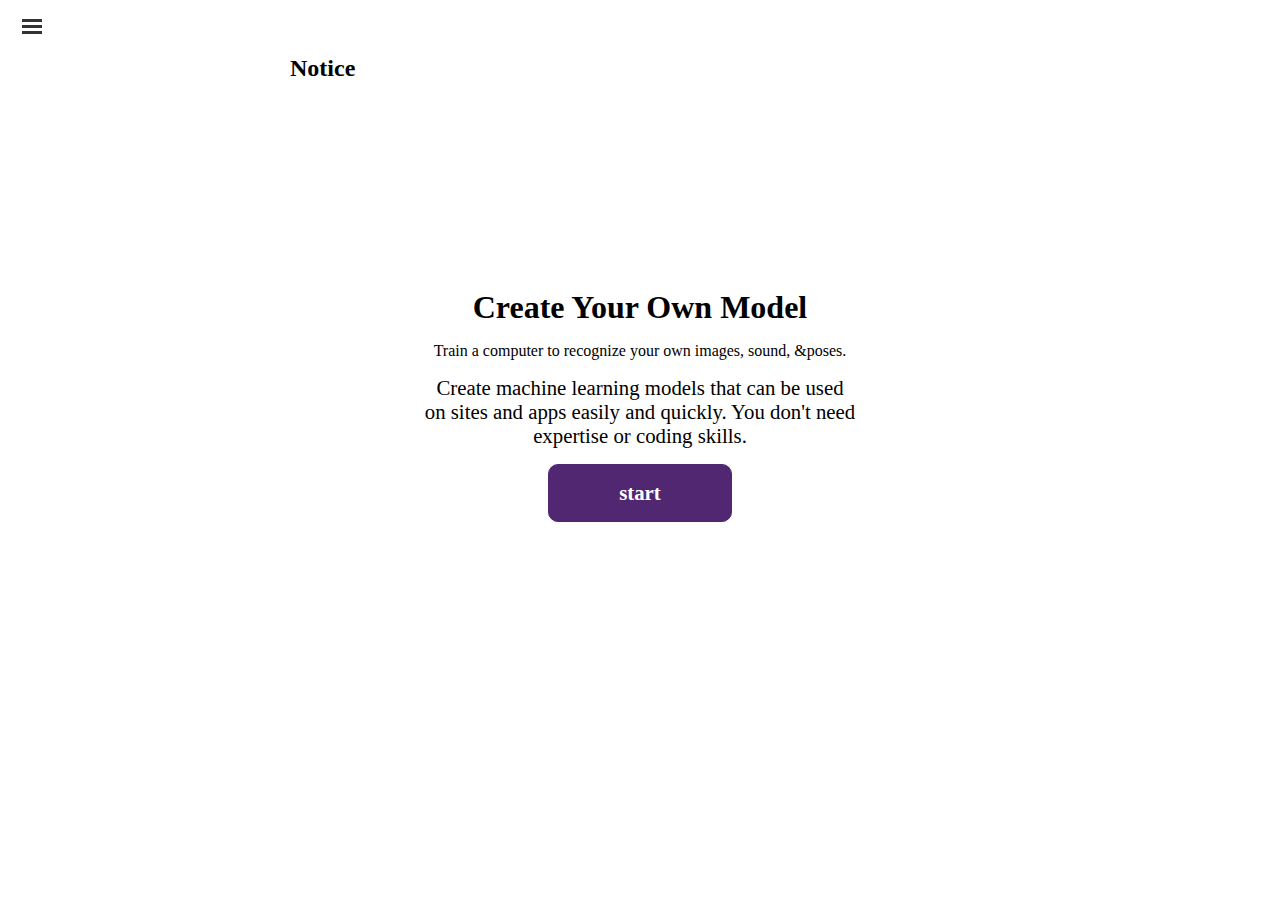
<file: templates/1_title.html>
<!DOCTYPE html>
<html lang="en">
<head>
    <meta charset="UTF-8">
    <meta http-equiv="X-UA-Compatible" content="IE=edge">
    <meta name="viewport" content="width=device-width, initial-scale=1.0">
    <title>Doument</title>
    <style>
        .menu {
  position: absolute;
  top: 0;
  left: 0;
  height: 100%;
  max-width: 0;
  transition: 0.5s ease;
  z-index: 1;
  background-color: #eee;
} 

.burger-icon {
  cursor: pointer;
  display: inline-block;
  position: relative;
  z-index: 2;
  padding: 8px 0;
  top: 4px;
  right: 4px;
  user-select: none;
  width: auto;
  margin-left: 2%;
  margin-top: 1%;
}

.burger-icon .burger-sticks {
  background: #333;
  display: block;
  height: 3px;
  position: relative;
  transition: background .2s ease-out;
  width: 20px;
}

.burger-icon .burger-sticks:before,
.burger-icon .burger-sticks:after {
  background: #333;
  content: '';
  display: block;
  height: 100%;
  position: absolute;
  transition: all .2s ease-out;
  width: 100%;
}

.burger-icon .burger-sticks:before {
  top: 6px;
}

.burger-icon .burger-sticks:after {
  top: -6px;
}

.burger-check {
  display: none;
  
}

.burger-check:checked~.menu {
  max-width: 200px;
}

.burger-check:checked~.burger-icon .burger-sticks {
  background: transparent;
}

.burger-check:checked~.burger-icon .burger-sticks:before {
  transform: rotate(-45deg);
}

.burger-check:checked~.burger-icon .burger-sticks:after {
  transform: rotate(45deg);
}

.burger-check:checked~.burger-icon:not(.steps) .burger-sticks:before,
.burger-check:checked~.burger-icon:not(.steps) .burger-sticks:after {
  top: 0;
}



        *{
            padding: 0;
            margin: 0;
            /* border: 1px solid black; */
        }
        .container{
            width: 700px;
            margin: 0 auto;
            box-sizing: border-box;
            height: 75vh;
            display: flex;
            flex-direction: column;
            justify-content: space-between;
            align-items: center;
        }
        header{
            display: flex;
            justify-content: space-between;
            width: 100%;
            align-items: center;
            padding: 1.2rem 0;
        }
        header>p{
            font-size: 1.5rem;
            font-weight: 700;
        }
        header>ul{
            display: flex;
        }
        header>ul>li{
            list-style-type: none;
            margin-left: 1.5rem;
        }
        header>ul>li>a{
            text-decoration: none;
            font-size: 1.2rem;
            font-weight: 800;
            color: black;
            padding-bottom: 5px;
        }
        header>ul>li:first-child>a{
            border-bottom: 5px solid gray;
        }
        header>ul>li>a:hover{
            border-bottom: 5px solid gray;
        }
        section{
            padding: 0 3rem;
            text-align: center;
        }
        section>p{
            margin-bottom: 1rem;
        }
        section>p:first-child{
            font-size: 2rem;
            font-weight: 900;
        }
        section>p:last-of-type{
            font-size: 1.3rem;
            font-weight: 500;
        }
        section>a{
            display: block;
            border: 1px solid #512772;
            width: 150px;
            font-size: 1.3rem;
            font-weight: 600;
            margin: auto;
            padding: 1rem;
            border-radius: 10px;
            text-decoration: none;
            background-color: #512772;
            color: white;
        }


    </style>
</head>
<body>
    <input class="burger-check" type="checkbox" id="burger-check" /><label class="burger-icon" for="burger-check"><span class="burger-sticks"></span></label>
<div class="menu">
  <div style="width: 200px;"></div>
</div>
    <div class="container">
        <header>
            <p>Notice</p>
           
        </header>
        <section>
            <p>Create Your Own Model</p>
            <p>Train a computer to recognize your own images, sound, &poses.</p>
            <p>Create machine learning models that can be used
                <br>on sites and apps easily and quickly. You don't need
                <br>expertise or coding skills.
            </p>
            <a href="#" onclick="location.href='3_main.html'">start</a>
        </section>
        <footer></footer>
    </div>
</body>
</html>
</file>
